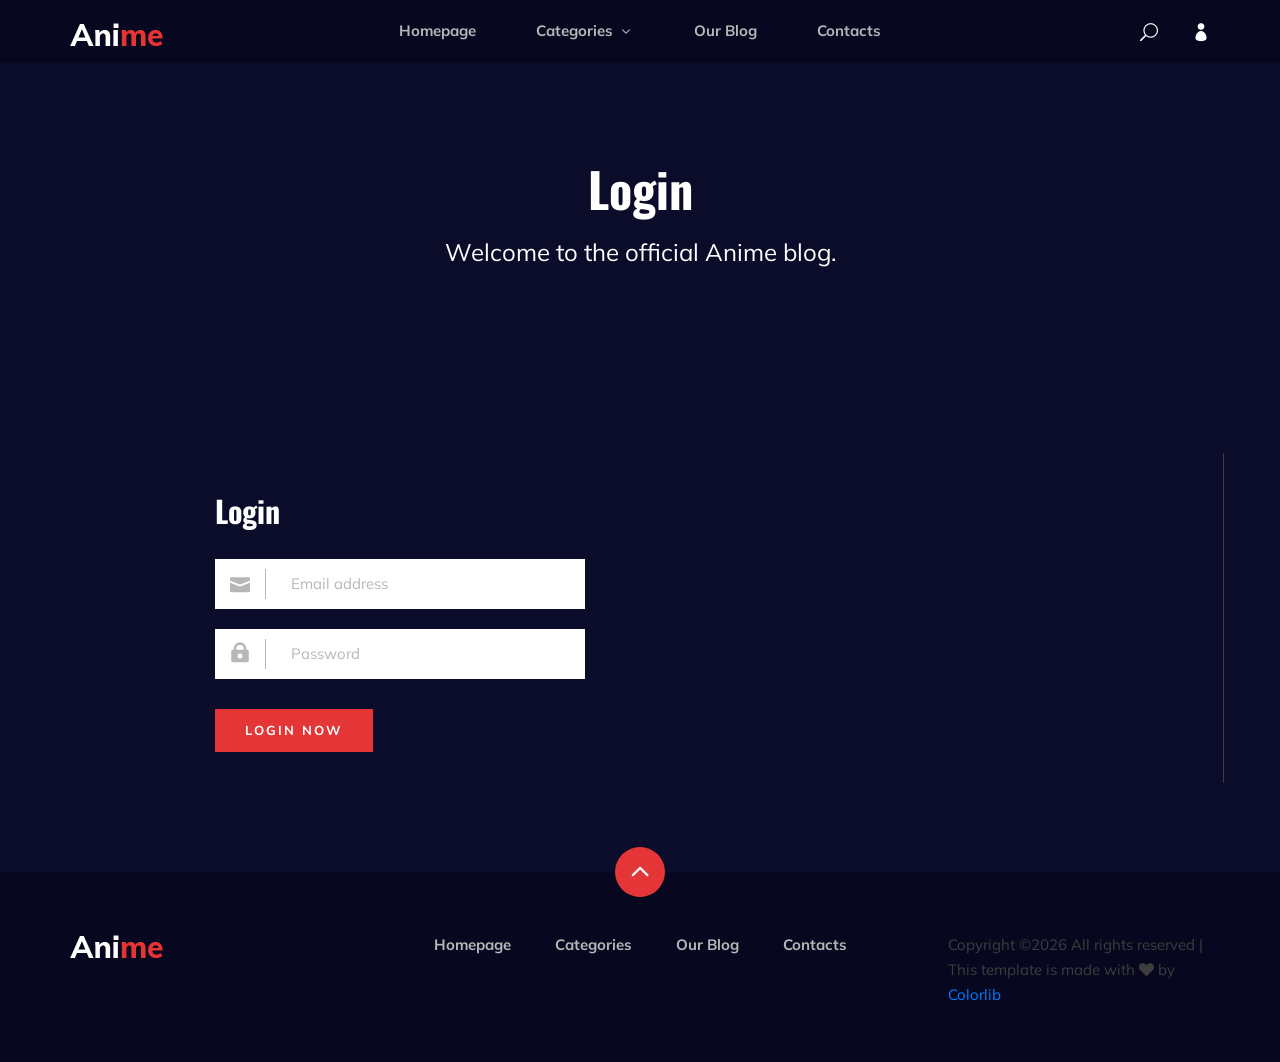
<file: login.html>
<!DOCTYPE html>
<html lang="zxx">

<head>
    <meta charset="UTF-8">
    <meta name="description" content="Anime Template">
    <meta name="keywords" content="Anime, unica, creative, html">
    <meta name="viewport" content="width=device-width, initial-scale=1.0">
    <meta http-equiv="X-UA-Compatible" content="ie=edge">
    <title>Anime | Template</title>

    <!-- Google Font -->
    <link href="https://fonts.googleapis.com/css2?family=Oswald:wght@300;400;500;600;700&display=swap" rel="stylesheet">
    <link href="https://fonts.googleapis.com/css2?family=Mulish:wght@300;400;500;600;700;800;900&display=swap"
        rel="stylesheet">
    <link rel="stylesheet" href="https://unpkg.com/swiper@8/swiper-bundle.min.css" />
    <!-- Css Styles -->
    <link rel="stylesheet" href="css/bootstrap.min.css" type="text/css">
    <link rel="stylesheet" href="css/font-awesome.min.css" type="text/css">
    <link rel="stylesheet" href="css/elegant-icons.css" type="text/css">
    <link rel="stylesheet" href="css/style.css" type="text/css">
</head>

<body>
    <!-- Page Preloder -->
    <div id="preloder" class="preloder">
        <div class="loader"></div>
    </div>

    <!-- Header Section Begin -->
    <header class="header">
        <div class="container">
            <div class="row">
                <div class="col-lg-2">
                    <div class="header__logo">
                        <a href="./index.html">
                            <img src="img/logo.png" alt="">
                        </a>
                    </div>
                </div>
                <div class="col-lg-8">
                    <div class="header__nav">
                        <nav class="header__menu mobile-menu">
                            <ul>
                                <li><a href="./index.html">Homepage</a></li>
                                <li><a href="./categories.html">Categories <span class="arrow_carrot-down"></span></a>
                                    <ul class="dropdown">
                                        <li><a href="./categories.html">Categories</a></li>
                                    </ul>
                                </li>
                                <li><a href="./blog.html">Our Blog</a></li>
                                <li><a href="#">Contacts</a></li>
                            </ul>
                        </nav>
                    </div>
                </div>
                <div class="col-lg-2">
                    <div class="header__right">
                        <a href="#" class="search-switch"><span class="icon_search"></span></a>
                        <a href="./login.html"><span class="icon_profile"></span></a>
                    </div>
                </div>
            </div>
            <div id="mobile-menu-wrap"></div>
        </div>
    </header>
    <!-- Header End -->

    <!-- Normal Breadcrumb Begin -->
    <section class="normal-breadcrumb set-bg" data-setbg="img/normal-breadcrumb.jpg">
        <div class="container">
            <div class="row">
                <div class="col-lg-12 text-center">
                    <div class="normal__breadcrumb__text">
                        <h2>Login</h2>
                        <p>Welcome to the official Anime blog.</p>
                    </div>
                </div>
            </div>
        </div>
    </section>
    <!-- Normal Breadcrumb End -->

    <!-- Login Section Begin -->
    <section class="login spad">
        <div class="container">
            <div class="row">
                <div class="col-lg-12">
                    <div class="login__form">
                        <h3>Login</h3>
                        <form action="#">
                            <div class="input__item">
                                <input type="text" placeholder="Email address">
                                <span class="icon_mail"></span>
                            </div>
                            <div class="input__item">
                                <input type="text" placeholder="Password">
                                <span class="icon_lock"></span>
                            </div>
                            <button type="submit" class="site-btn">Login Now</button>
                        </form>
                    </div>
                </div>
            </div>
        </div>
    </section>
    <!-- Login Section End -->

    <!-- Footer Section Begin -->
    <footer class="footer">
        <div class="page-up">
            <a href="#" id="scrollToTopButton"><span class="arrow_carrot-up"></span></a>
        </div>
        <div class="container">
            <div class="row">
                <div class="col-lg-3">
                    <div class="footer__logo">
                        <a href="./index.html"><img src="img/logo.png" alt=""></a>
                    </div>
                </div>
                <div class="col-lg-6">
                    <div class="footer__nav">
                        <ul>
                            <li class="active"><a href="./index.html">Homepage</a></li>
                            <li><a href="./categories.html">Categories</a></li>
                            <li><a href="./blog.html">Our Blog</a></li>
                            <li><a href="#">Contacts</a></li>
                        </ul>
                    </div>
                </div>
                <div class="col-lg-3">
                    <p><!-- Link back to Colorlib can't be removed. Template is licensed under CC BY 3.0. -->
                      Copyright &copy;<script>document.write(new Date().getFullYear());</script> All rights reserved | This template is made with <i class="fa fa-heart" aria-hidden="true"></i> by <a href="https://colorlib.com" target="_blank">Colorlib</a>
                      <!-- Link back to Colorlib can't be removed. Template is licensed under CC BY 3.0. --></p>

                  </div>
              </div>
          </div>
      </footer>
      <!-- Footer Section End -->

      <!-- Search model Begin -->
      <div class="search-model">
        <div class="h-100 d-flex align-items-center justify-content-center">
            <div class="search-close-switch"><i class="icon_close"></i></div>
            <form class="search-model-form">
                <input type="text" id="search-input" placeholder="Search here.....">
            </form>
        </div>
    </div>
    <!-- Search model end -->

    <!-- Js Plugins -->
</body>

</html>
</file>
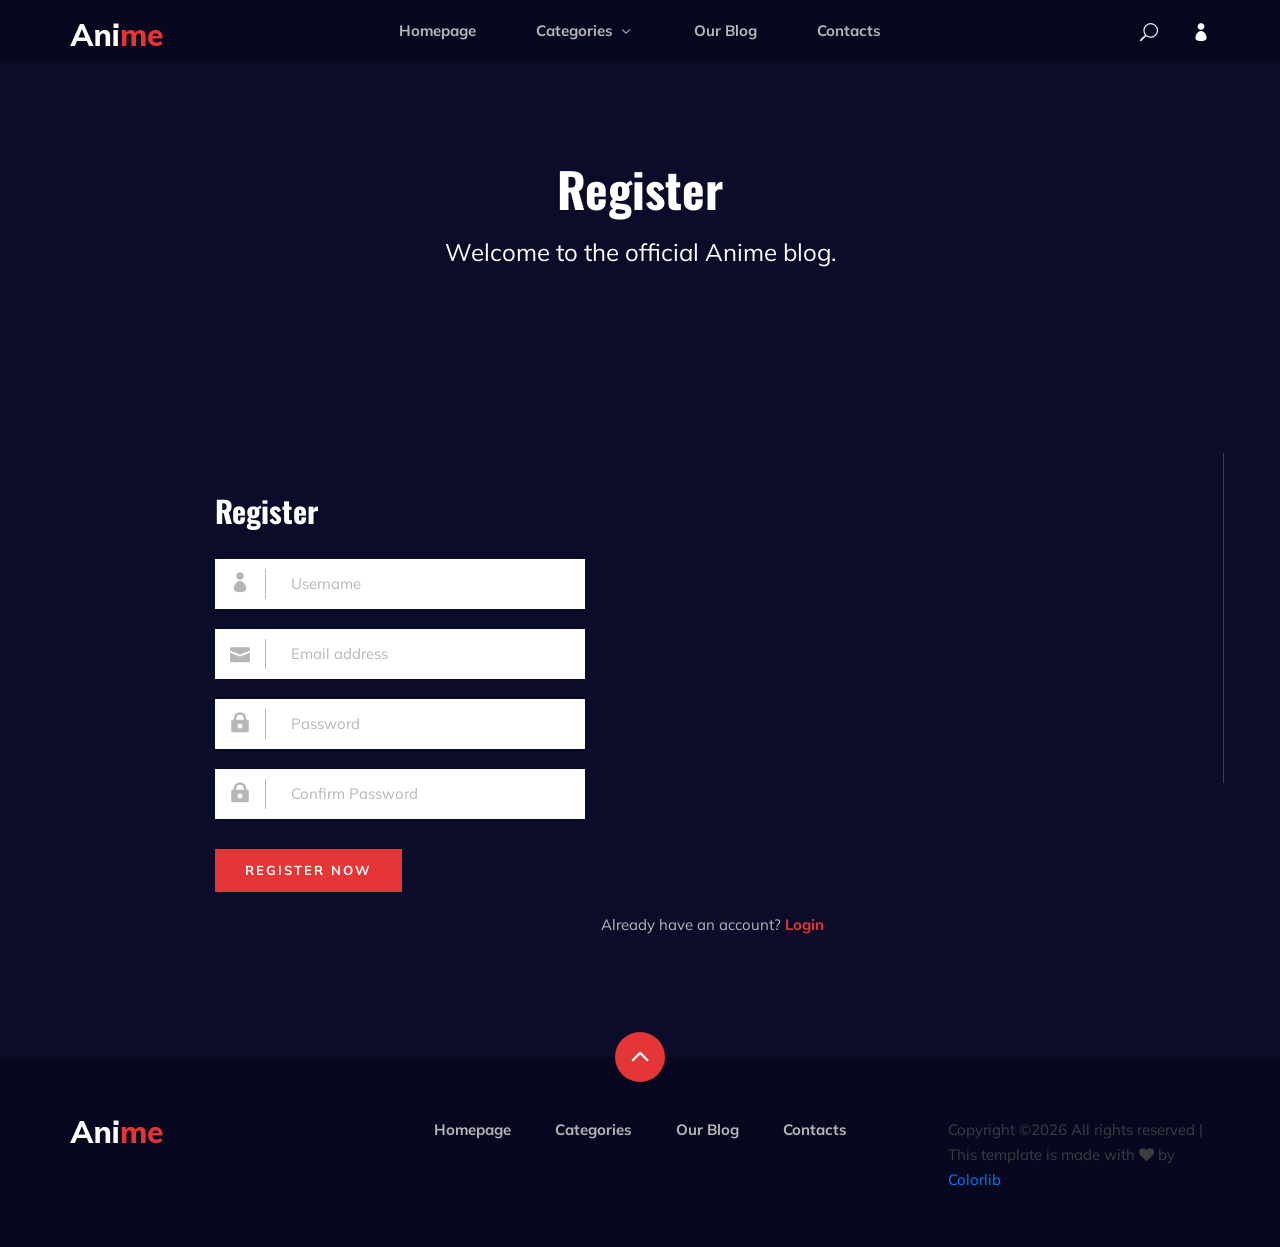
<file: register.html>
<!DOCTYPE html>
<html lang="zxx">

<head>
    <meta charset="UTF-8">
    <meta name="description" content="Anime Template">
    <meta name="keywords" content="Anime, unica, creative, html">
    <meta name="viewport" content="width=device-width, initial-scale=1.0">
    <meta http-equiv="X-UA-Compatible" content="ie=edge">
    <title>Anime | Template</title>

    <!-- Google Font -->
    <link href="https://fonts.googleapis.com/css2?family=Oswald:wght@300;400;500;600;700&display=swap" rel="stylesheet">
    <link href="https://fonts.googleapis.com/css2?family=Mulish:wght@300;400;500;600;700;800;900&display=swap"
        rel="stylesheet">
    <link rel="stylesheet" href="https://unpkg.com/swiper@8/swiper-bundle.min.css" />
    <!-- Css Styles -->
    <link rel="stylesheet" href="css/bootstrap.min.css" type="text/css">
    <link rel="stylesheet" href="css/font-awesome.min.css" type="text/css">
    <link rel="stylesheet" href="css/elegant-icons.css" type="text/css">
    <link rel="stylesheet" href="css/style.css" type="text/css">
    <style>
        .login__switch {
            text-align: center;
            margin-top: 20px;
        }
        .login__switch p {
            color: #b7b7b7;
            font-size: 15px;
            margin-bottom: 0;
        }
        .login__switch a {
            color: #e53637;
            font-weight: 700;
        }
        .login__switch a:hover {
            color: #fff;
        }
    </style>
</head>

<body>
    <!-- Page Preloder -->
    <div id="preloder" class="preloder">
        <div class="loader"></div>
    </div>

    <!-- Header Section Begin -->
    <header class="header">
        <div class="container">
            <div class="row">
                <div class="col-lg-2">
                    <div class="header__logo">
                        <a href="./index.html">
                            <img src="img/logo.png" alt="">
                        </a>
                    </div>
                </div>
                <div class="col-lg-8">
                    <div class="header__nav">
                        <nav class="header__menu mobile-menu">
                            <ul>
                                <li><a href="./index.html">Homepage</a></li>
                                <li><a href="./categories.html">Categories <span class="arrow_carrot-down"></span></a>
                                    <ul class="dropdown">
                                        <li><a href="./categories.html">Categories</a></li>
                                    </ul>
                                </li>
                                <li><a href="./blog.html">Our Blog</a></li>
                                <li><a href="#">Contacts</a></li>
                            </ul>
                        </nav>
                    </div>
                </div>
                <div class="col-lg-2">
                    <div class="header__right">
                        <a href="#" class="search-switch"><span class="icon_search"></span></a>
                        <a href="./login.html"><span class="icon_profile"></span></a>
                    </div>
                </div>
            </div>
            <div id="mobile-menu-wrap"></div>
        </div>
    </header>
    <!-- Header End -->

    <!-- Normal Breadcrumb Begin -->
    <section class="normal-breadcrumb set-bg" data-setbg="img/normal-breadcrumb.jpg">
        <div class="container">
            <div class="row">
                <div class="col-lg-12 text-center">
                    <div class="normal__breadcrumb__text">
                        <h2>Register</h2>
                        <p>Welcome to the official Anime blog.</p>
                    </div>
                </div>
            </div>
        </div>
    </section>
    <!-- Normal Breadcrumb End -->

    <!-- Register Section Begin -->
    <section class="login spad">
        <div class="container">
            <div class="row">
                <div class="col-lg-12">
                    <div class="login__form">
                        <h3>Register</h3>
                        <form action="#">
                            <div class="input__item">
                                <input type="text" placeholder="Username">
                                <span class="icon_profile"></span>
                            </div>
                            <div class="input__item">
                                <input type="text" placeholder="Email address">
                                <span class="icon_mail"></span>
                            </div>
                            <div class="input__item">
                                <input type="password" placeholder="Password">
                                <span class="icon_lock"></span>
                            </div>
                            <div class="input__item">
                                <input type="password" placeholder="Confirm Password">
                                <span class="icon_lock"></span>
                            </div>
                            <button type="submit" class="site-btn">Register Now</button>
                        </form>
                        <div class="login__switch">
                            <p>Already have an account? <a href="./login.html">Login</a></p>
                        </div>
                    </div>
                </div>
            </div>
        </div>
    </section>
    <!-- Register Section End -->

    <!-- Footer Section Begin -->
    <footer class="footer">
        <div class="page-up">
            <a href="#" id="scrollToTopButton"><span class="arrow_carrot-up"></span></a>
        </div>
        <div class="container">
            <div class="row">
                <div class="col-lg-3">
                    <div class="footer__logo">
                        <a href="./index.html"><img src="img/logo.png" alt=""></a>
                    </div>
                </div>
                <div class="col-lg-6">
                    <div class="footer__nav">
                        <ul>
                            <li class="active"><a href="./index.html">Homepage</a></li>
                            <li><a href="./categories.html">Categories</a></li>
                            <li><a href="./blog.html">Our Blog</a></li>
                            <li><a href="#">Contacts</a></li>
                        </ul>
                    </div>
                </div>
                <div class="col-lg-3">
                    <p><!-- Link back to Colorlib can't be removed. Template is licensed under CC BY 3.0. -->
                      Copyright &copy;<script>document.write(new Date().getFullYear());</script> All rights reserved | This template is made with <i class="fa fa-heart" aria-hidden="true"></i> by <a href="https://colorlib.com" target="_blank">Colorlib</a>
                      <!-- Link back to Colorlib can't be removed. Template is licensed under CC BY 3.0. --></p>

                  </div>
              </div>
          </div>
      </footer>
      <!-- Footer Section End -->

      <!-- Search model Begin -->
      <div class="search-model">
        <div class="h-100 d-flex align-items-center justify-content-center">
            <div class="search-close-switch"><i class="icon_close"></i></div>
            <form class="search-model-form">
                <input type="text" id="search-input" placeholder="Search here.....">
            </form>
        </div>
    </div>
    <!-- Search model end -->

    <!-- Js Plugins -->
</body>

</html>
</file>
<file: css/elegant-icons.css>
@font-face {
	font-family: 'ElegantIcons';
	src:url('../fonts/ElegantIcons.eot');
	src:url('../fonts/ElegantIcons.eot?#iefix') format('embedded-opentype'),
		url('../fonts/ElegantIcons.woff') format('woff'),
		url('../fonts/ElegantIcons.ttf') format('truetype'),
		url('../fonts/ElegantIcons.svg#ElegantIcons') format('svg');
	font-weight: normal;
	font-style: normal;
}

/* Use the following CSS code if you want to use data attributes for inserting your icons */
[data-icon]:before {
	font-family: 'ElegantIcons';
	content: attr(data-icon);
	speak: none;
	font-weight: normal;
	font-variant: normal;
	text-transform: none;
	line-height: 1;
	-webkit-font-smoothing: antialiased;
	-moz-osx-font-smoothing: grayscale;
}

/* Use the following CSS code if you want to have a class per icon */
/*
Instead of a list of all class selectors,
you can use the generic selector below, but it's slower:
[class*="your-class-prefix"] {
*/
.arrow_up, .arrow_down, .arrow_left, .arrow_right, .arrow_left-up, .arrow_right-up, .arrow_right-down, .arrow_left-down, .arrow-up-down, .arrow_up-down_alt, .arrow_left-right_alt, .arrow_left-right, .arrow_expand_alt2, .arrow_expand_alt, .arrow_condense, .arrow_expand, .arrow_move, .arrow_carrot-up, .arrow_carrot-down, .arrow_carrot-left, .arrow_carrot-right, .arrow_carrot-2up, .arrow_carrot-2down, .arrow_carrot-2left, .arrow_carrot-2right, .arrow_carrot-up_alt2, .arrow_carrot-down_alt2, .arrow_carrot-left_alt2, .arrow_carrot-right_alt2, .arrow_carrot-2up_alt2, .arrow_carrot-2down_alt2, .arrow_carrot-2left_alt2, .arrow_carrot-2right_alt2, .arrow_triangle-up, .arrow_triangle-down, .arrow_triangle-left, .arrow_triangle-right, .arrow_triangle-up_alt2, .arrow_triangle-down_alt2, .arrow_triangle-left_alt2, .arrow_triangle-right_alt2, .arrow_back, .icon_minus-06, .icon_plus, .icon_close, .icon_check, .icon_minus_alt2, .icon_plus_alt2, .icon_close_alt2, .icon_check_alt2, .icon_zoom-out_alt, .icon_zoom-in_alt, .icon_search, .icon_box-empty, .icon_box-selected, .icon_minus-box, .icon_plus-box, .icon_box-checked, .icon_circle-empty, .icon_circle-slelected, .icon_stop_alt2, .icon_stop, .icon_pause_alt2, .icon_pause, .icon_menu, .icon_menu-square_alt2, .icon_menu-circle_alt2, .icon_ul, .icon_ol, .icon_adjust-horiz, .icon_adjust-vert, .icon_document_alt, .icon_documents_alt, .icon_pencil, .icon_pencil-edit_alt, .icon_pencil-edit, .icon_folder-alt, .icon_folder-open_alt, .icon_folder-add_alt, .icon_info_alt, .icon_error-oct_alt, .icon_error-circle_alt, .icon_error-triangle_alt, .icon_question_alt2, .icon_question, .icon_comment_alt, .icon_chat_alt, .icon_vol-mute_alt, .icon_volume-low_alt, .icon_volume-high_alt, .icon_quotations, .icon_quotations_alt2, .icon_clock_alt, .icon_lock_alt, .icon_lock-open_alt, .icon_key_alt, .icon_cloud_alt, .icon_cloud-upload_alt, .icon_cloud-download_alt, .icon_image, .icon_images, .icon_lightbulb_alt, .icon_gift_alt, .icon_house_alt, .icon_genius, .icon_mobile, .icon_tablet, .icon_laptop, .icon_desktop, .icon_camera_alt, .icon_mail_alt, .icon_cone_alt, .icon_ribbon_alt, .icon_bag_alt, .icon_creditcard, .icon_cart_alt, .icon_paperclip, .icon_tag_alt, .icon_tags_alt, .icon_trash_alt, .icon_cursor_alt, .icon_mic_alt, .icon_compass_alt, .icon_pin_alt, .icon_pushpin_alt, .icon_map_alt, .icon_drawer_alt, .icon_toolbox_alt, .icon_book_alt, .icon_calendar, .icon_film, .icon_table, .icon_contacts_alt, .icon_headphones, .icon_lifesaver, .icon_piechart, .icon_refresh, .icon_link_alt, .icon_link, .icon_loading, .icon_blocked, .icon_archive_alt, .icon_heart_alt, .icon_star_alt, .icon_star-half_alt, .icon_star, .icon_star-half, .icon_tools, .icon_tool, .icon_cog, .icon_cogs, .arrow_up_alt, .arrow_down_alt, .arrow_left_alt, .arrow_right_alt, .arrow_left-up_alt, .arrow_right-up_alt, .arrow_right-down_alt, .arrow_left-down_alt, .arrow_condense_alt, .arrow_expand_alt3, .arrow_carrot_up_alt, .arrow_carrot-down_alt, .arrow_carrot-left_alt, .arrow_carrot-right_alt, .arrow_carrot-2up_alt, .arrow_carrot-2dwnn_alt, .arrow_carrot-2left_alt, .arrow_carrot-2right_alt, .arrow_triangle-up_alt, .arrow_triangle-down_alt, .arrow_triangle-left_alt, .arrow_triangle-right_alt, .icon_minus_alt, .icon_plus_alt, .icon_close_alt, .icon_check_alt, .icon_zoom-out, .icon_zoom-in, .icon_stop_alt, .icon_menu-square_alt, .icon_menu-circle_alt, .icon_document, .icon_documents, .icon_pencil_alt, .icon_folder, .icon_folder-open, .icon_folder-add, .icon_folder_upload, .icon_folder_download, .icon_info, .icon_error-circle, .icon_error-oct, .icon_error-triangle, .icon_question_alt, .icon_comment, .icon_chat, .icon_vol-mute, .icon_volume-low, .icon_volume-high, .icon_quotations_alt, .icon_clock, .icon_lock, .icon_lock-open, .icon_key, .icon_cloud, .icon_cloud-upload, .icon_cloud-download, .icon_lightbulb, .icon_gift, .icon_house, .icon_camera, .icon_mail, .icon_cone, .icon_ribbon, .icon_bag, .icon_cart, .icon_tag, .icon_tags, .icon_trash, .icon_cursor, .icon_mic, .icon_compass, .icon_pin, .icon_pushpin, .icon_map, .icon_drawer, .icon_toolbox, .icon_book, .icon_contacts, .icon_archive, .icon_heart, .icon_profile, .icon_group, .icon_grid-2x2, .icon_grid-3x3, .icon_music, .icon_pause_alt, .icon_phone, .icon_upload, .icon_download, .social_facebook, .social_twitter, .social_pinterest, .social_googleplus, .social_tumblr, .social_tumbleupon, .social_wordpress, .social_instagram, .social_dribbble, .social_vimeo, .social_linkedin, .social_rss, .social_deviantart, .social_share, .social_myspace, .social_skype, .social_youtube, .social_picassa, .social_googledrive, .social_flickr, .social_blogger, .social_spotify, .social_delicious, .social_facebook_circle, .social_twitter_circle, .social_pinterest_circle, .social_googleplus_circle, .social_tumblr_circle, .social_stumbleupon_circle, .social_wordpress_circle, .social_instagram_circle, .social_dribbble_circle, .social_vimeo_circle, .social_linkedin_circle, .social_rss_circle, .social_deviantart_circle, .social_share_circle, .social_myspace_circle, .social_skype_circle, .social_youtube_circle, .social_picassa_circle, .social_googledrive_alt2, .social_flickr_circle, .social_blogger_circle, .social_spotify_circle, .social_delicious_circle, .social_facebook_square, .social_twitter_square, .social_pinterest_square, .social_googleplus_square, .social_tumblr_square, .social_stumbleupon_square, .social_wordpress_square, .social_instagram_square, .social_dribbble_square, .social_vimeo_square, .social_linkedin_square, .social_rss_square, .social_deviantart_square, .social_share_square, .social_myspace_square, .social_skype_square, .social_youtube_square, .social_picassa_square, .social_googledrive_square, .social_flickr_square, .social_blogger_square, .social_spotify_square, .social_delicious_square, .icon_printer, .icon_calulator, .icon_building, .icon_floppy, .icon_drive, .icon_search-2, .icon_id, .icon_id-2, .icon_puzzle, .icon_like, .icon_dislike, .icon_mug, .icon_currency, .icon_wallet, .icon_pens, .icon_easel, .icon_flowchart, .icon_datareport, .icon_briefcase, .icon_shield, .icon_percent, .icon_globe, .icon_globe-2, .icon_target, .icon_hourglass, .icon_balance, .icon_rook, .icon_printer-alt, .icon_calculator_alt, .icon_building_alt, .icon_floppy_alt, .icon_drive_alt, .icon_search_alt, .icon_id_alt, .icon_id-2_alt, .icon_puzzle_alt, .icon_like_alt, .icon_dislike_alt, .icon_mug_alt, .icon_currency_alt, .icon_wallet_alt, .icon_pens_alt, .icon_easel_alt, .icon_flowchart_alt, .icon_datareport_alt, .icon_briefcase_alt, .icon_shield_alt, .icon_percent_alt, .icon_globe_alt, .icon_clipboard {
	font-family: 'ElegantIcons';
	speak: none;
	font-style: normal;
	font-weight: normal;
	font-variant: normal;
	text-transform: none;
	line-height: 1;
	-webkit-font-smoothing: antialiased;
}
.arrow_up:before {
	content: "\21";
}
.arrow_down:before {
	content: "\22";
}
.arrow_left:before {
	content: "\23";
}
.arrow_right:before {
	content: "\24";
}
.arrow_left-up:before {
	content: "\25";
}
.arrow_right-up:before {
	content: "\26";
}
.arrow_right-down:before {
	content: "\27";
}
.arrow_left-down:before {
	content: "\28";
}
.arrow-up-down:before {
	content: "\29";
}
.arrow_up-down_alt:before {
	content: "\2a";
}
.arrow_left-right_alt:before {
	content: "\2b";
}
.arrow_left-right:before {
	content: "\2c";
}
.arrow_expand_alt2:before {
	content: "\2d";
}
.arrow_expand_alt:before {
	content: "\2e";
}
.arrow_condense:before {
	content: "\2f";
}
.arrow_expand:before {
	content: "\30";
}
.arrow_move:before {
	content: "\31";
}
.arrow_carrot-up:before {
	content: "\32";
}
.arrow_carrot-down:before {
	content: "\33";
}
.arrow_carrot-left:before {
	content: "\34";
}
.arrow_carrot-right:before {
	content: "\35";
}
.arrow_carrot-2up:before {
	content: "\36";
}
.arrow_carrot-2down:before {
	content: "\37";
}
.arrow_carrot-2left:before {
	content: "\38";
}
.arrow_carrot-2right:before {
	content: "\39";
}
.arrow_carrot-up_alt2:before {
	content: "\3a";
}
.arrow_carrot-down_alt2:before {
	content: "\3b";
}
.arrow_carrot-left_alt2:before {
	content: "\3c";
}
.arrow_carrot-right_alt2:before {
	content: "\3d";
}
.arrow_carrot-2up_alt2:before {
	content: "\3e";
}
.arrow_carrot-2down_alt2:before {
	content: "\3f";
}
.arrow_carrot-2left_alt2:before {
	content: "\40";
}
.arrow_carrot-2right_alt2:before {
	content: "\41";
}
.arrow_triangle-up:before {
	content: "\42";
}
.arrow_triangle-down:before {
	content: "\43";
}
.arrow_triangle-left:before {
	content: "\44";
}
.arrow_triangle-right:before {
	content: "\45";
}
.arrow_triangle-up_alt2:before {
	content: "\46";
}
.arrow_triangle-down_alt2:before {
	content: "\47";
}
.arrow_triangle-left_alt2:before {
	content: "\48";
}
.arrow_triangle-right_alt2:before {
	content: "\49";
}
.arrow_back:before {
	content: "\4a";
}
.icon_minus-06:before {
	content: "\4b";
}
.icon_plus:before {
	content: "\4c";
}
.icon_close:before {
	content: "\4d";
}
.icon_check:before {
	content: "\4e";
}
.icon_minus_alt2:before {
	content: "\4f";
}
.icon_plus_alt2:before {
	content: "\50";
}
.icon_close_alt2:before {
	content: "\51";
}
.icon_check_alt2:before {
	content: "\52";
}
.icon_zoom-out_alt:before {
	content: "\53";
}
.icon_zoom-in_alt:before {
	content: "\54";
}
.icon_search:before {
	content: "\55";
}
.icon_box-empty:before {
	content: "\56";
}
.icon_box-selected:before {
	content: "\57";
}
.icon_minus-box:before {
	content: "\58";
}
.icon_plus-box:before {
	content: "\59";
}
.icon_box-checked:before {
	content: "\5a";
}
.icon_circle-empty:before {
	content: "\5b";
}
.icon_circle-slelected:before {
	content: "\5c";
}
.icon_stop_alt2:before {
	content: "\5d";
}
.icon_stop:before {
	content: "\5e";
}
.icon_pause_alt2:before {
	content: "\5f";
}
.icon_pause:before {
	content: "\60";
}
.icon_menu:before {
	content: "\61";
}
.icon_menu-square_alt2:before {
	content: "\62";
}
.icon_menu-circle_alt2:before {
	content: "\63";
}
.icon_ul:before {
	content: "\64";
}
.icon_ol:before {
	content: "\65";
}
.icon_adjust-horiz:before {
	content: "\66";
}
.icon_adjust-vert:before {
	content: "\67";
}
.icon_document_alt:before {
	content: "\68";
}
.icon_documents_alt:before {
	content: "\69";
}
.icon_pencil:before {
	content: "\6a";
}
.icon_pencil-edit_alt:before {
	content: "\6b";
}
.icon_pencil-edit:before {
	content: "\6c";
}
.icon_folder-alt:before {
	content: "\6d";
}
.icon_folder-open_alt:before {
	content: "\6e";
}
.icon_folder-add_alt:before {
	content: "\6f";
}
.icon_info_alt:before {
	content: "\70";
}
.icon_error-oct_alt:before {
	content: "\71";
}
.icon_error-circle_alt:before {
	content: "\72";
}
.icon_error-triangle_alt:before {
	content: "\73";
}
.icon_question_alt2:before {
	content: "\74";
}
.icon_question:before {
	content: "\75";
}
.icon_comment_alt:before {
	content: "\76";
}
.icon_chat_alt:before {
	content: "\77";
}
.icon_vol-mute_alt:before {
	content: "\78";
}
.icon_volume-low_alt:before {
	content: "\79";
}
.icon_volume-high_alt:before {
	content: "\7a";
}
.icon_quotations:before {
	content: "\7b";
}
.icon_quotations_alt2:before {
	content: "\7c";
}
.icon_clock_alt:before {
	content: "\7d";
}
.icon_lock_alt:before {
	content: "\7e";
}
.icon_lock-open_alt:before {
	content: "\e000";
}
.icon_key_alt:before {
	content: "\e001";
}
.icon_cloud_alt:before {
	content: "\e002";
}
.icon_cloud-upload_alt:before {
	content: "\e003";
}
.icon_cloud-download_alt:before {
	content: "\e004";
}
.icon_image:before {
	content: "\e005";
}
.icon_images:before {
	content: "\e006";
}
.icon_lightbulb_alt:before {
	content: "\e007";
}
.icon_gift_alt:before {
	content: "\e008";
}
.icon_house_alt:before {
	content: "\e009";
}
.icon_genius:before {
	content: "\e00a";
}
.icon_mobile:before {
	content: "\e00b";
}
.icon_tablet:before {
	content: "\e00c";
}
.icon_laptop:before {
	content: "\e00d";
}
.icon_desktop:before {
	content: "\e00e";
}
.icon_camera_alt:before {
	content: "\e00f";
}
.icon_mail_alt:before {
	content: "\e010";
}
.icon_cone_alt:before {
	content: "\e011";
}
.icon_ribbon_alt:before {
	content: "\e012";
}
.icon_bag_alt:before {
	content: "\e013";
}
.icon_creditcard:before {
	content: "\e014";
}
.icon_cart_alt:before {
	content: "\e015";
}
.icon_paperclip:before {
	content: "\e016";
}
.icon_tag_alt:before {
	content: "\e017";
}
.icon_tags_alt:before {
	content: "\e018";
}
.icon_trash_alt:before {
	content: "\e019";
}
.icon_cursor_alt:before {
	content: "\e01a";
}
.icon_mic_alt:before {
	content: "\e01b";
}
.icon_compass_alt:before {
	content: "\e01c";
}
.icon_pin_alt:before {
	content: "\e01d";
}
.icon_pushpin_alt:before {
	content: "\e01e";
}
.icon_map_alt:before {
	content: "\e01f";
}
.icon_drawer_alt:before {
	content: "\e020";
}
.icon_toolbox_alt:before {
	content: "\e021";
}
.icon_book_alt:before {
	content: "\e022";
}
.icon_calendar:before {
	content: "\e023";
}
.icon_film:before {
	content: "\e024";
}
.icon_table:before {
	content: "\e025";
}
.icon_contacts_alt:before {
	content: "\e026";
}
.icon_headphones:before {
	content: "\e027";
}
.icon_lifesaver:before {
	content: "\e028";
}
.icon_piechart:before {
	content: "\e029";
}
.icon_refresh:before {
	content: "\e02a";
}
.icon_link_alt:before {
	content: "\e02b";
}
.icon_link:before {
	content: "\e02c";
}
.icon_loading:before {
	content: "\e02d";
}
.icon_blocked:before {
	content: "\e02e";
}
.icon_archive_alt:before {
	content: "\e02f";
}
.icon_heart_alt:before {
	content: "\e030";
}
.icon_star_alt:before {
	content: "\e031";
}
.icon_star-half_alt:before {
	content: "\e032";
}
.icon_star:before {
	content: "\e033";
}
.icon_star-half:before {
	content: "\e034";
}
.icon_tools:before {
	content: "\e035";
}
.icon_tool:before {
	content: "\e036";
}
.icon_cog:before {
	content: "\e037";
}
.icon_cogs:before {
	content: "\e038";
}
.arrow_up_alt:before {
	content: "\e039";
}
.arrow_down_alt:before {
	content: "\e03a";
}
.arrow_left_alt:before {
	content: "\e03b";
}
.arrow_right_alt:before {
	content: "\e03c";
}
.arrow_left-up_alt:before {
	content: "\e03d";
}
.arrow_right-up_alt:before {
	content: "\e03e";
}
.arrow_right-down_alt:before {
	content: "\e03f";
}
.arrow_left-down_alt:before {
	content: "\e040";
}
.arrow_condense_alt:before {
	content: "\e041";
}
.arrow_expand_alt3:before {
	content: "\e042";
}
.arrow_carrot_up_alt:before {
	content: "\e043";
}
.arrow_carrot-down_alt:before {
	content: "\e044";
}
.arrow_carrot-left_alt:before {
	content: "\e045";
}
.arrow_carrot-right_alt:before {
	content: "\e046";
}
.arrow_carrot-2up_alt:before {
	content: "\e047";
}
.arrow_carrot-2dwnn_alt:before {
	content: "\e048";
}
.arrow_carrot-2left_alt:before {
	content: "\e049";
}
.arrow_carrot-2right_alt:before {
	content: "\e04a";
}
.arrow_triangle-up_alt:before {
	content: "\e04b";
}
.arrow_triangle-down_alt:before {
	content: "\e04c";
}
.arrow_triangle-left_alt:before {
	content: "\e04d";
}
.arrow_triangle-right_alt:before {
	content: "\e04e";
}
.icon_minus_alt:before {
	content: "\e04f";
}
.icon_plus_alt:before {
	content: "\e050";
}
.icon_close_alt:before {
	content: "\e051";
}
.icon_check_alt:before {
	content: "\e052";
}
.icon_zoom-out:before {
	content: "\e053";
}
.icon_zoom-in:before {
	content: "\e054";
}
.icon_stop_alt:before {
	content: "\e055";
}
.icon_menu-square_alt:before {
	content: "\e056";
}
.icon_menu-circle_alt:before {
	content: "\e057";
}
.icon_document:before {
	content: "\e058";
}
.icon_documents:before {
	content: "\e059";
}
.icon_pencil_alt:before {
	content: "\e05a";
}
.icon_folder:before {
	content: "\e05b";
}
.icon_folder-open:before {
	content: "\e05c";
}
.icon_folder-add:before {
	content: "\e05d";
}
.icon_folder_upload:before {
	content: "\e05e";
}
.icon_folder_download:before {
	content: "\e05f";
}
.icon_info:before {
	content: "\e060";
}
.icon_error-circle:before {
	content: "\e061";
}
.icon_error-oct:before {
	content: "\e062";
}
.icon_error-triangle:before {
	content: "\e063";
}
.icon_question_alt:before {
	content: "\e064";
}
.icon_comment:before {
	content: "\e065";
}
.icon_chat:before {
	content: "\e066";
}
.icon_vol-mute:before {
	content: "\e067";
}
.icon_volume-low:before {
	content: "\e068";
}
.icon_volume-high:before {
	content: "\e069";
}
.icon_quotations_alt:before {
	content: "\e06a";
}
.icon_clock:before {
	content: "\e06b";
}
.icon_lock:before {
	content: "\e06c";
}
.icon_lock-open:before {
	content: "\e06d";
}
.icon_key:before {
	content: "\e06e";
}
.icon_cloud:before {
	content: "\e06f";
}
.icon_cloud-upload:before {
	content: "\e070";
}
.icon_cloud-download:before {
	content: "\e071";
}
.icon_lightbulb:before {
	content: "\e072";
}
.icon_gift:before {
	content: "\e073";
}
.icon_house:before {
	content: "\e074";
}
.icon_camera:before {
	content: "\e075";
}
.icon_mail:before {
	content: "\e076";
}
.icon_cone:before {
	content: "\e077";
}
.icon_ribbon:before {
	content: "\e078";
}
.icon_bag:before {
	content: "\e079";
}
.icon_cart:before {
	content: "\e07a";
}
.icon_tag:before {
	content: "\e07b";
}
.icon_tags:before {
	content: "\e07c";
}
.icon_trash:before {
	content: "\e07d";
}
.icon_cursor:before {
	content: "\e07e";
}
.icon_mic:before {
	content: "\e07f";
}
.icon_compass:before {
	content: "\e080";
}
.icon_pin:before {
	content: "\e081";
}
.icon_pushpin:before {
	content: "\e082";
}
.icon_map:before {
	content: "\e083";
}
.icon_drawer:before {
	content: "\e084";
}
.icon_toolbox:before {
	content: "\e085";
}
.icon_book:before {
	content: "\e086";
}
.icon_contacts:before {
	content: "\e087";
}
.icon_archive:before {
	content: "\e088";
}
.icon_heart:before {
	content: "\e089";
}
.icon_profile:before {
	content: "\e08a";
}
.icon_group:before {
	content: "\e08b";
}
.icon_grid-2x2:before {
	content: "\e08c";
}
.icon_grid-3x3:before {
	content: "\e08d";
}
.icon_music:before {
	content: "\e08e";
}
.icon_pause_alt:before {
	content: "\e08f";
}
.icon_phone:before {
	content: "\e090";
}
.icon_upload:before {
	content: "\e091";
}
.icon_download:before {
	content: "\e092";
}
.social_facebook:before {
	content: "\e093";
}
.social_twitter:before {
	content: "\e094";
}
.social_pinterest:before {
	content: "\e095";
}
.social_googleplus:before {
	content: "\e096";
}
.social_tumblr:before {
	content: "\e097";
}
.social_tumbleupon:before {
	content: "\e098";
}
.social_wordpress:before {
	content: "\e099";
}
.social_instagram:before {
	content: "\e09a";
}
.social_dribbble:before {
	content: "\e09b";
}
.social_vimeo:before {
	content: "\e09c";
}
.social_linkedin:before {
	content: "\e09d";
}
.social_rss:before {
	content: "\e09e";
}
.social_deviantart:before {
	content: "\e09f";
}
.social_share:before {
	content: "\e0a0";
}
.social_myspace:before {
	content: "\e0a1";
}
.social_skype:before {
	content: "\e0a2";
}
.social_youtube:before {
	content: "\e0a3";
}
.social_picassa:before {
	content: "\e0a4";
}
.social_googledrive:before {
	content: "\e0a5";
}
.social_flickr:before {
	content: "\e0a6";
}
.social_blogger:before {
	content: "\e0a7";
}
.social_spotify:before {
	content: "\e0a8";
}
.social_delicious:before {
	content: "\e0a9";
}
.social_facebook_circle:before {
	content: "\e0aa";
}
.social_twitter_circle:before {
	content: "\e0ab";
}
.social_pinterest_circle:before {
	content: "\e0ac";
}
.social_googleplus_circle:before {
	content: "\e0ad";
}
.social_tumblr_circle:before {
	content: "\e0ae";
}
.social_stumbleupon_circle:before {
	content: "\e0af";
}
.social_wordpress_circle:before {
	content: "\e0b0";
}
.social_instagram_circle:before {
	content: "\e0b1";
}
.social_dribbble_circle:before {
	content: "\e0b2";
}
.social_vimeo_circle:before {
	content: "\e0b3";
}
.social_linkedin_circle:before {
	content: "\e0b4";
}
.social_rss_circle:before {
	content: "\e0b5";
}
.social_deviantart_circle:before {
	content: "\e0b6";
}
.social_share_circle:before {
	content: "\e0b7";
}
.social_myspace_circle:before {
	content: "\e0b8";
}
.social_skype_circle:before {
	content: "\e0b9";
}
.social_youtube_circle:before {
	content: "\e0ba";
}
.social_picassa_circle:before {
	content: "\e0bb";
}
.social_googledrive_alt2:before {
	content: "\e0bc";
}
.social_flickr_circle:before {
	content: "\e0bd";
}
.social_blogger_circle:before {
	content: "\e0be";
}
.social_spotify_circle:before {
	content: "\e0bf";
}
.social_delicious_circle:before {
	content: "\e0c0";
}
.social_facebook_square:before {
	content: "\e0c1";
}
.social_twitter_square:before {
	content: "\e0c2";
}
.social_pinterest_square:before {
	content: "\e0c3";
}
.social_googleplus_square:before {
	content: "\e0c4";
}
.social_tumblr_square:before {
	content: "\e0c5";
}
.social_stumbleupon_square:before {
	content: "\e0c6";
}
.social_wordpress_square:before {
	content: "\e0c7";
}
.social_instagram_square:before {
	content: "\e0c8";
}
.social_dribbble_square:before {
	content: "\e0c9";
}
.social_vimeo_square:before {
	content: "\e0ca";
}
.social_linkedin_square:before {
	content: "\e0cb";
}
.social_rss_square:before {
	content: "\e0cc";
}
.social_deviantart_square:before {
	content: "\e0cd";
}
.social_share_square:before {
	content: "\e0ce";
}
.social_myspace_square:before {
	content: "\e0cf";
}
.social_skype_square:before {
	content: "\e0d0";
}
.social_youtube_square:before {
	content: "\e0d1";
}
.social_picassa_square:before {
	content: "\e0d2";
}
.social_googledrive_square:before {
	content: "\e0d3";
}
.social_flickr_square:before {
	content: "\e0d4";
}
.social_blogger_square:before {
	content: "\e0d5";
}
.social_spotify_square:before {
	content: "\e0d6";
}
.social_delicious_square:before {
	content: "\e0d7";
}
.icon_printer:before {
	content: "\e103";
}
.icon_calulator:before {
	content: "\e0ee";
}
.icon_building:before {
	content: "\e0ef";
}
.icon_floppy:before {
	content: "\e0e8";
}
.icon_drive:before {
	content: "\e0ea";
}
.icon_search-2:before {
	content: "\e101";
}
.icon_id:before {
	content: "\e107";
}
.icon_id-2:before {
	content: "\e108";
}
.icon_puzzle:before {
	content: "\e102";
}
.icon_like:before {
	content: "\e106";
}
.icon_dislike:before {
	content: "\e0eb";
}
.icon_mug:before {
	content: "\e105";
}
.icon_currency:before {
	content: "\e0ed";
}
.icon_wallet:before {
	content: "\e100";
}
.icon_pens:before {
	content: "\e104";
}
.icon_easel:before {
	content: "\e0e9";
}
.icon_flowchart:before {
	content: "\e109";
}
.icon_datareport:before {
	content: "\e0ec";
}
.icon_briefcase:before {
	content: "\e0fe";
}
.icon_shield:before {
	content: "\e0f6";
}
.icon_percent:before {
	content: "\e0fb";
}
.icon_globe:before {
	content: "\e0e2";
}
.icon_globe-2:before {
	content: "\e0e3";
}
.icon_target:before {
	content: "\e0f5";
}
.icon_hourglass:before {
	content: "\e0e1";
}
.icon_balance:before {
	content: "\e0ff";
}
.icon_rook:before {
	content: "\e0f8";
}
.icon_printer-alt:before {
	content: "\e0fa";
}
.icon_calculator_alt:before {
	content: "\e0e7";
}
.icon_building_alt:before {
	content: "\e0fd";
}
.icon_floppy_alt:before {
	content: "\e0e4";
}
.icon_drive_alt:before {
	content: "\e0e5";
}
.icon_search_alt:before {
	content: "\e0f7";
}
.icon_id_alt:before {
	content: "\e0e0";
}
.icon_id-2_alt:before {
	content: "\e0fc";
}
.icon_puzzle_alt:before {
	content: "\e0f9";
}
.icon_like_alt:before {
	content: "\e0dd";
}
.icon_dislike_alt:before {
	content: "\e0f1";
}
.icon_mug_alt:before {
	content: "\e0dc";
}
.icon_currency_alt:before {
	content: "\e0f3";
}
.icon_wallet_alt:before {
	content: "\e0d8";
}
.icon_pens_alt:before {
	content: "\e0db";
}
.icon_easel_alt:before {
	content: "\e0f0";
}
.icon_flowchart_alt:before {
	content: "\e0df";
}
.icon_datareport_alt:before {
	content: "\e0f2";
}
.icon_briefcase_alt:before {
	content: "\e0f4";
}
.icon_shield_alt:before {
	content: "\e0d9";
}
.icon_percent_alt:before {
	content: "\e0da";
}
.icon_globe_alt:before {
	content: "\e0de";
}
.icon_clipboard:before {
	content: "\e0e6";
}


	.glyph {
		float: left;
		text-align: center;
		padding: .75em;
		margin: .4em 1.5em .75em 0;
		width: 6em;
text-shadow: none;
	}
        .glyph_big {
        font-size: 128px;
        color: #59c5dc;
        float: left;
        margin-right: 20px;
        }

        .glyph div { padding-bottom: 10px;}

	.glyph input {
		font-family: consolas, monospace;
		font-size: 12px;
		width: 100%;
		text-align: center;
		border: 0;
		box-shadow: 0 0 0 1px #ccc;
		padding: .2em;
                -moz-border-radius: 5px;
                -webkit-border-radius: 5px;
	}
	.centered {
		margin-left: auto;
		margin-right: auto;
	}
	.glyph .fs1 {
		font-size: 2em;
	}
</file>
<file: css/style.css>
html,body{height:100%;font-family:'Mulish', sans-serif;-webkit-font-smoothing:antialiased;background:#0b0c2a}h1,h2,h3,h4,h5,h6{margin:0;color:#111111;font-weight:400;font-family:'Mulish', sans-serif}h1{font-size:70px}h2{font-size:36px}h3{font-size:30px}h4{font-size:24px}h5{font-size:18px}h6{font-size:16px}p{font-size:15px;font-family:'Mulish', sans-serif;color:#3d3d3d;font-weight:400;line-height:25px;margin:0 0 15px 0}img{max-width:100%}input:focus,select:focus,button:focus,textarea:focus{outline:none}a:hover,a:focus{text-decoration:none;outline:none;color:#fff}ul,ol{padding:0;margin:0}.section-title{margin-bottom:30px}.section-title h4,.section-title h5{color:#fff;font-weight:600;line-height:21px;text-transform:uppercase;padding-left:20px;position:relative;font-family:'Oswald', sans-serif}.section-title h4:after,.section-title h5:after{position:absolute;left:0;top:-6px;height:32px;width:4px;background:#e53637;content:""}.set-bg{background-repeat:no-repeat;background-size:cover;background-position:top center}.spad{padding-top:100px;padding-bottom:100px}.text-white h1,.text-white h2,.text-white h3,.text-white h4,.text-white h5,.text-white h6,.text-white p,.text-white span,.text-white li,.text-white a{color:#fff}.primary-btn{display:inline-block;font-size:13px;font-weight:700;text-transform:uppercase;color:#fff;letter-spacing:2px}.primary-btn span{font-size:18px;margin-left:5px;position:relative;top:3px}.site-btn{font-size:13px;color:#fff;background:#e53637;font-weight:700;border:none;border-radius:2px;letter-spacing:2px;text-transform:uppercase;display:inline-block;padding:12px 30px}.preloder{position:fixed;width:100%;height:100%;top:0;left:0;z-index:999999;background:#000;visibility:hidden;opacity:0;transition:.2s}.preloder.active{visibility:visible;opacity:1}.loader{width:40px;height:40px;position:absolute;top:50%;left:50%;margin-top:-13px;margin-left:-13px;border-radius:60px;animation:loader 0.8s linear infinite;-webkit-animation:loader 0.8s linear infinite}@keyframes loader{0%{transform:rotate(0deg);border:4px solid #f44336;border-left-color:transparent}50%{transform:rotate(180deg);border:4px solid #673ab7;border-left-color:transparent}100%{transform:rotate(360deg);border:4px solid #f44336;border-left-color:transparent}}.spacial-controls{position:fixed;width:111px;height:91px;top:0;right:0;z-index:999}.spacial-controls .search-switch{display:block;height:100%;padding-top:30px;background:#323232;text-align:center;cursor:pointer}.search-model{display:none;position:fixed;width:100%;height:100%;left:0;top:0;background:#000;z-index:99999}.search-model-form{padding:0 15px}.search-model-form input{width:500px;font-size:40px;border:none;border-bottom:2px solid #333;background:0 0;color:#999}.search-close-switch{position:absolute;width:50px;height:50px;background:#333;color:#fff;text-align:center;border-radius:50%;font-size:28px;line-height:28px;top:30px;cursor:pointer;display:flex;align-items:center;justify-content:center}.header{background:#070720}.header__logo{padding:20px 0 17px}.header__logo a{display:inline-block}.header__menu{text-align:center}.header__menu ul li{list-style:none;display:inline-block;position:relative;margin-right:16px}.header__menu ul li.active a{background:#e53637;color:#fff}.header__menu ul li:hover a{color:#fff}.header__menu ul li:hover .dropdown{top:62px;opacity:1;visibility:visible}.header__menu ul li:hover .dropdown li a{background:transparent}.header__menu ul li:last-child{margin-right:0}.header__menu ul li .dropdown{position:absolute;left:0;top:82px;width:150px;background:#fff;text-align:left;padding:5px 0;z-index:9;opacity:0;visibility:hidden;transition:all,0.3s}.header__menu ul li .dropdown li{display:block;margin-right:0}.header__menu ul li .dropdown li a{font-size:14px;color:#111;font-weight:500;padding:5px 20px}.header__menu ul li a{font-size:15px;color:#b7b7b7;display:block;font-weight:700;transition:all,0.5s;padding:20px}.header__menu ul li a span{position:relative;font-size:17px;top:2px}.header__right{text-align:right;padding:20px 0 15px}.header__right a{display:inline-block;font-size:18px;color:#fff;margin-right:30px}.header__right a:last-child{margin-right:0}.slicknav_menu{display:none}.hero{padding-top:50px}.hero-box{position:relative}.hero-box .hero__slider-pagination{position:absolute;left:0;bottom:10px;width:100%;text-align:center}.hero-box .hero__slider-pagination span{height:8px;width:8px;background:#b7b7b7;border-radius:50%;margin-right:10px;opacity:1}.hero-box .hero__slider-pagination span.active{background:#ffffff}.hero-box .hero__slider-pagination span:last-child{margin-right:0}.hero-box .hero__slider-pagination span.swiper-pagination-bullet-active{background-color:white}.hero-box .hero__slider-arrow{font-size:36px;height:66px;width:66px;background:#0b0c2a;line-height:66px;text-align:center;color:#fff;transform:rotate(45deg);position:relative;z-index:4;position:absolute;left:-33px;top:50%;margin-top:-47px}.hero-box .hero__slider-arrow.arrow__next{left:auto;right:-33px}.hero-box .hero__slider-arrow:after{position:absolute;top:6px;left:0;right:0;height:54px;width:54px;background:rgba(255,255,255,0.1);content:"";z-index:-1;margin:0 auto}.hero-box .hero__slider-arrow span{transform:rotate(-45deg);display:block;z-index:1}.hero__items{padding:250px 0 42px 50px;border-radius:5px;position:relative}.hero__text{position:relative;z-index:9}.hero__text .label{font-size:13px;color:#e53637;background:#fff;padding:5px 14px 3px;display:inline-block;position:relative;top:-100px;opacity:0;transition:all,0.2s}.hero__text h2{color:#fff;font-size:42px;font-family:'Oswald', sans-serif;font-weight:700;line-height:52px;margin-top:35px;margin-bottom:8px;position:relative;top:-100px;opacity:0;transition:all,0.4s}.hero__text p{color:#fff;font-size:16px;margin-bottom:40px;position:relative;top:-100px;opacity:0;transition:all,0.6s}.hero__text a{position:relative;top:-100px;opacity:0;transition:all,0.8s}.hero__text a span{font-size:13px;color:#fff;background:#e53637;display:inline-block;font-weight:700;letter-spacing:2px;text-transform:uppercase;padding:14px 20px;border-radius:4px 0 0 4px;margin-right:1px}.hero__text a i{font-size:20px;display:inline-block;background:#e53637;padding:11px 5px 16px 8px;color:#fff;border-radius:0 4px 4px 0}.hero__text .show{opacity:1}.hero__slider{position:relative}.hero__slider .swiper-slide-active .hero__text .label{top:0;opacity:1}.hero__slider .swiper-slide-active .hero__text h2{top:0;opacity:1}.hero__slider .swiper-slide-active .hero__text p{top:0;opacity:1}.hero__slider .swiper-slide-active .hero__text a{top:0;opacity:1}.product{padding-bottom:60px;padding-top:80px}.product-page{padding-top:60px}.btn__all{text-align:right;margin-bottom:30px}.trending__product{margin-bottom:50px}.popular__product{margin-bottom:50px}.recent__product{margin-bottom:50px}.product__item{margin-bottom:30px}.product__item__pic{height:325px;position:relative;border-radius:5px}.product__item__pic img{position:absolute}.product__item__pic .ep{font-size:13px;color:#fff;background:#e53637;display:inline-block;padding:2px 12px;border-radius:4px;position:absolute;left:10px;top:10px}.product__item__pic .comment{font-size:13px;color:#fff;background:#3d3d3d;display:inline-block;padding:2px 10px;border-radius:4px;position:absolute;left:10px;bottom:10px}.product__item__pic .view{font-size:13px;color:#fff;background:#3d3d3d;display:inline-block;padding:2px 10px;border-radius:4px;position:absolute;right:10px;bottom:10px}.product__item__text{padding-top:20px}.product__item__text ul{margin-bottom:10px}.product__item__text ul li{list-style:none;font-size:10px;color:#fff;font-weight:700;padding:1px 10px;background:rgba(255,255,255,0.2);border-radius:50px;display:inline-block}.product__item__text h5 a{color:#fff;font-weight:700;line-height:26px}.product__sidebar .section-title h5{color:#fff;font-weight:600;font-family:'Oswald', sans-serif;line-height:21px;text-transform:uppercase;padding-left:20px;position:relative}.product__sidebar .section-title h5:after{position:absolute;left:0;top:-6px;height:32px;width:4px;background:#e53637;content:""}.product__sidebar__view{position:relative;margin-bottom:80px}.product__sidebar__view .filter__controls{position:absolute;right:0;top:-5px}.product__sidebar__view .filter__controls li{list-style:none;font-size:13px;color:#b7b7b7;display:inline-block;margin-right:7px;cursor:pointer}.product__sidebar__view .filter__controls li.active{color:#fff}.product__sidebar__view .filter__controls li:last-child{margin-right:0}.product__sidebar__view__item{height:190px;position:relative;border-radius:5px;margin-bottom:20px;background-repeat:no-repeat;background-size:cover}.product__sidebar__view__item::after{content:'';display:block;position:absolute;top:0;right:0;bottom:0;left:0;background:#000;background:linear-gradient(0deg, rgba(0,0,0,0.8) 0%, rgba(0,0,0,0.7) 23%, rgba(255,255,255,0) 100%);border-radius:5px;z-index:1}.product__sidebar__view__item img{position:absolute;top:0;left:0;bottom:0;right:0;z-index:0}.product__sidebar__view__item .ep{font-size:13px;color:#fff;background:#e53637;display:inline-block;padding:2px 12px;border-radius:4px;position:absolute;left:10px;top:10px;z-index:2}.product__sidebar__view__item .view{font-size:13px;color:#fff;background:#3d3d3d;display:inline-block;padding:2px 10px;border-radius:4px;position:absolute;right:10px;top:10px;z-index:2}.product__sidebar__view__item h5{position:absolute;left:0;bottom:25px;width:100%;padding:0 30px 0 20px;z-index:2}.product__sidebar__view__item h5 a{color:#fff;font-weight:700;line-height:26px}.product__sidebar__comment{margin-bottom:35px}.product__sidebar__comment__item{margin-bottom:20px;overflow:hidden}.product__sidebar__comment__item__pic{float:left;margin-right:15px}.product__sidebar__comment__item__text{overflow:hidden}.product__sidebar__comment__item__text ul{margin-bottom:10px}.product__sidebar__comment__item__text ul li{list-style:none;font-size:10px;color:#fff;font-weight:700;padding:1px 10px;background:rgba(255,255,255,0.2);border-radius:50px;display:inline-block}.product__sidebar__comment__item__text h5{margin-bottom:10px}.product__sidebar__comment__item__text h5 a{color:#fff;font-weight:700;line-height:26px}.product__sidebar__comment__item__text span{display:block;font-size:13px;color:#b7b7b7}.product__page__title{border-bottom:2px solid rgba(255,255,255,0.2);padding-bottom:10px;margin-bottom:30px}.product__page__title .section-title{margin-bottom:0}.product__page__title .product__page__filter{text-align:right}.product__page__title .product__page__filter p{color:#fff;display:inline-block;margin-bottom:0;margin-right:16px}.product__page__title .product__page__filter .nice-select{float:none;display:inline-block;font-size:15px;color:#3d3d3d;font-weight:700;border-radius:0;padding-left:15px;padding-right:40px;height:32px;line-height:32px}.product__page__title .product__page__filter .nice-select:after{border-bottom:2px solid #111;border-right:2px solid #111;height:8px;top:47%;width:8px;right:15px}.product__page__title .product__page__filter .nice-select .list{margin-top:0;border-radius:0}.product__pagination{padding-top:15px}.product__pagination a{display:inline-block;font-size:15px;color:#b7b7b7;font-weight:600;height:50px;width:50px;border:1px solid transparent;border-radius:50%;line-height:48px;text-align:center;transition:all,0.3s}.product__pagination a:hover{color:#ffffff}.product__pagination a.current-page{border:1px solid #ffffff}.product__pagination a i{color:#b7b7b7;font-size:15px}.anime-details{padding-top:60px}.anime__details__content{margin-bottom:65px}.anime__details__text{position:relative}.anime__details__text p{color:#b7b7b7;font-size:18px;line-height:30px}.anime__details__pic{height:440px;border-radius:5px;position:relative}.anime__details__pic .comment{font-size:13px;color:#fff;background:#3d3d3d;display:inline-block;padding:2px 10px;border-radius:4px;position:absolute;left:10px;bottom:25px}.anime__details__pic .view{font-size:13px;color:#fff;background:#3d3d3d;display:inline-block;padding:2px 10px;border-radius:4px;position:absolute;right:10px;bottom:25px}.anime__details__title{margin-bottom:20px}.anime__details__title h3{color:#fff;font-weight:700;margin-bottom:13px}.anime__details__title span{font-size:15px;color:#b7b7b7;display:block}.anime__details__rating{text-align:center;position:absolute;right:0;top:0}.anime__details__rating .rating i{font-size:24px;color:#e89f12;display:inline-block}.anime__details__rating span{display:block;font-size:18px;color:#b7b7b7}.anime__details__widget{margin-bottom:15px}.anime__details__widget ul{margin-bottom:20px}.anime__details__widget ul li{list-style:none;font-size:15px;color:#fff;line-height:30px;position:relative;padding-left:18px}.anime__details__widget ul li:before{position:absolute;left:0;top:12px;height:6px;width:6px;background:#b7b7b7;content:""}.anime__details__widget ul li span{color:#b7b7b7;width:115px;display:inline-block}.anime__details__btn .follow-btn{font-size:13px;color:#fff;background:#e53637;display:inline-block;font-weight:700;letter-spacing:2px;text-transform:uppercase;padding:14px 20px;border-radius:4px;margin-right:11px}.anime__details__btn .watch-btn span{font-size:13px;color:#fff;background:#e53637;display:inline-block;font-weight:700;letter-spacing:2px;text-transform:uppercase;padding:14px 20px;border-radius:4px 0 0 4px;margin-right:1px}.anime__details__btn .watch-btn i{font-size:20px;display:inline-block;background:#e53637;padding:11px 5px 16px 8px;color:#fff;border-radius:0 4px 4px 0}.anime__details__review{margin-bottom:55px}.anime__review__item{overflow:hidden;margin-bottom:15px}.anime__review__item__pic{float:left;margin-right:20px;position:relative}.anime__review__item__pic:before{position:absolute;right:-30px;top:15px;border-top:15px solid transparent;border-left:15px solid #1d1e39;content:"";transform:rotate(45deg)}.anime__review__item__pic img{height:50px;width:50px;border-radius:50%}.anime__review__item__text{overflow:hidden;background:#1d1e39;padding:18px 30px 16px 20px;border-radius:10px}.anime__review__item__text h6{color:#fff;font-weight:700;margin-bottom:10px}.anime__review__item__text h6 span{color:#b7b7b7;font-weight:400}.anime__review__item__text p{color:#b7b7b7;line-height:23px;margin-bottom:0}.anime__details__form form textarea{width:100%;font-size:15px;color:#b7b7b7;padding-left:20px;padding-top:12px;height:110px;border:none;border-radius:5px;resize:none;margin-bottom:24px}.anime__details__form form button{font-size:11px;color:#fff;font-weight:700;letter-spacing:2px;text-transform:uppercase;background:#e53637;border:none;padding:10px 15px;border-radius:2px}.anime__video__player{margin-bottom:70px}.anime__video__player .plyr--video{border-radius:5px;background:transparent}.anime__video__player .plyr audio,.anime__video__player .plyr iframe,.anime__video__player .plyr video{width:102%}.anime__video__player .plyr--full-ui.plyr--video .plyr__control--overlaid{display:block}.anime__video__player .plyr--video .plyr__control.plyr__tab-focus,.anime__video__player .plyr--video .plyr__control:hover,.anime__video__player .plyr--video .plyr__control[aria-expanded=true]{background:transparent}.anime__video__player .plyr--video .plyr__controls{background:transparent}.anime__video__player .plyr--video .plyr__progress__buffer{color:transparent}.anime__video__player .plyr--full-ui input[type=range]{color:#fff}.anime__video__player .plyr__controls .plyr__controls__item.plyr__progress__container{position:absolute;left:26px;bottom:45px;width:calc(100% - 60px)}.anime__video__player .plyr__menu{margin-right:70px}.anime__video__player .plyr__controls .plyr__controls__item:first-child{position:absolute;left:32px;bottom:8px}.anime__video__player .plyr__controls .plyr__controls__item:last-child{position:absolute;right:32px;bottom:8px}.anime__video__player .plyr__volume{position:absolute;width:auto;left:76px;bottom:8px}.anime__video__player .plyr__controls .plyr__controls__item.plyr__time{position:absolute;left:106px;bottom:12px}.anime__video__player .plyr__control--overlaid{background:transparent;background:var(--plyr-video-control-background-hover, var(--plyr-color-main, var(--plyr-color-main, transparent)))}.anime__video__player .plyr__control--overlaid svg{height:60px;width:50px}.anime__details__episodes{margin-bottom:35px}.anime__details__episodes a{display:inline-block;font-size:15px;color:#fff;background:rgba(255,255,255,0.2);padding:10px 20px;border-radius:4px;margin-right:15px;margin-bottom:20px;transition:all,0.3s}.anime__details__episodes a:hover{color:#000;background:#fff}.breadcrumb-option{padding-top:35px}.breadcrumb__links a{font-size:15px;color:#fff;margin-right:18px;display:inline-block;position:relative}.breadcrumb__links a i{margin-right:5px;color:#e53637}.breadcrumb__links a:after{position:absolute;right:-14px;top:0;content:'\f105';font-family:"FontAwesome"}.breadcrumb__links span{font-size:15px;color:#b7b7b7;display:inline-block}.normal-breadcrumb{height:300px;display:flex;align-items:center;justify-content:center}.normal__breadcrumb__text h2{color:#fff;font-size:48px;font-family:'Oswald', sans-serif;font-weight:700;margin-bottom:22px}.normal__breadcrumb__text p{color:#fff;font-size:24px;margin-bottom:0}.blog{padding-top:70px;padding-bottom:90px}.blog__item{height:580px;position:relative;margin-left:-10px;margin-right:-10px;margin-bottom:10px}.blog__item.small__item{height:285px}.blog__item.small__item .blog__item__text{padding:0 30px}.blog__item.small__item .blog__item__text p{margin-bottom:5px}.blog__item.small__item .blog__item__text h4 a{font-size:20px;line-height:30px}.blog__item__text{position:absolute;left:0;bottom:25px;text-align:center;width:100%;padding:0 105px}.blog__item__text p{color:#fff;margin-bottom:12px}.blog__item__text p span{color:#e53637;margin-right:5px}.blog__item__text h4 a{color:#fff;line-height:34px}.blog-details{padding-top:70px}.blog__details__title{text-align:center;margin-bottom:70px}.blog__details__title h6{font-size:15px;color:#fff;font-weight:700;text-transform:uppercase;margin-bottom:30px}.blog__details__title h6 span{color:#b7b7b7;font-weight:400;text-transform:none}.blog__details__title h2{color:#fff;font-size:48px;font-weight:700;line-height:60px;margin-bottom:38px}.blog__details__title .blog__details__social a{display:inline-block;font-size:15px;color:#fff;padding:16px 35px 14px 20px;border-radius:2px;margin-right:6px}.blog__details__title .blog__details__social a:last-child{margin-right:0}.blog__details__title .blog__details__social a.facebook{background:#3b5998}.blog__details__title .blog__details__social a.pinterest{background:#ca2027}.blog__details__title .blog__details__social a.linkedin{background:#0372b1}.blog__details__title .blog__details__social a.twitter{background:#39a1f2}.blog__details__title .blog__details__social a i{margin-right:6px}.blog__details__pic{margin-bottom:30px}.blog__details__pic img{min-width:100%}.blog__details__text{margin-bottom:40px}.blog__details__text p{color:#fff;font-size:17px;line-height:30px}.blog__details__item__text{margin-bottom:42px}.blog__details__item__text h4{color:#fff;font-weight:700;margin-bottom:35px}.blog__details__item__text img{min-width:100%;margin-bottom:26px}.blog__details__item__text p{color:#fff;font-size:17px;line-height:30px;margin-bottom:0}.blog__details__tags{margin-bottom:60px}.blog__details__tags a{display:inline-block;color:#b7b7b7;font-size:12px;font-weight:700;letter-spacing:2px;text-transform:uppercase;background:rgba(255,255,255,0.1);border-radius:2px;margin-right:6px;padding:6px 15px;margin-bottom:10px}.blog__details__tags a:last-child{margin-right:0}.blog__details__btns{border-top:1px solid rgba(255,255,255,0.2);border-bottom:1px solid rgba(255,255,255,0.2);padding:20px 0 15px;margin-bottom:65px}.blog__details__btns__item{margin-bottom:20px}.blog__details__btns__item.next__btn{text-align:right}.blog__details__btns__item h5 a{font-size:17px;letter-spacing:2px;color:#fff}.blog__details__btns__item h5 a span{font-size:30px;color:#b7b7b7;position:relative;top:8px}.blog__details__comment{border-bottom:1px solid rgba(255,255,255,0.1);padding-bottom:30px}.blog__details__comment h4{color:#fff;font-weight:700;margin-bottom:26px}.blog__details__comment__item{margin-bottom:40px;overflow:hidden}.blog__details__comment__item.blog__details__comment__item--reply{padding-left:112px}.blog__details__comment__item__pic{float:left;margin-right:40px}.blog__details__comment__item__text{overflow:hidden}.blog__details__comment__item__text span{font-size:14px;color:#b7b7b7;display:block;margin-bottom:10px}.blog__details__comment__item__text h5{color:#fff;font-weight:700;margin-bottom:10px}.blog__details__comment__item__text p{color:#b7b7b7;font-size:14px;line-height:22px;margin-bottom:25px}.blog__details__comment__item__text a{display:inline-block;color:#fff;background:rgba(255,255,255,0.1);padding:6px 20px;letter-spacing:2px;border-radius:2px;margin-right:14px;transition:all,0.3s}.blog__details__comment__item__text a:hover{background:#e53637}.blog__details__form{padding-top:50px}.blog__details__form h4{color:#fff;font-weight:700;margin-bottom:26px}.blog__details__form form input{height:50px;width:100%;background:#fff;font-size:15px;color:#a6a6a6;padding-left:20px;border-radius:2px;border:none;margin-bottom:30px}.blog__details__form form input::placeholder{color:#a6a6a6}.blog__details__form form textarea{height:115px;width:100%;background:#fff;font-size:15px;color:#a6a6a6;padding-left:20px;border-radius:2px;padding-top:12px;resize:none;border:none;margin-bottom:34px}.blog__details__form form textarea::placeholder{color:#a6a6a6}.login{padding-top:130px;padding-bottom:120px}.login__form{position:relative;padding-left:145px}.login__form:after{position:absolute;right:-14px;top:-40px;height:330px;width:1px;background:rgba(255,255,255,0.2);content:""}.login__form h3{color:#fff;font-weight:700;font-family:'Oswald', sans-serif;margin-bottom:30px}.login__form form .input__item{position:relative;width:370px;margin-bottom:20px}.login__form form .input__item:before{position:absolute;left:50px;top:10px;height:30px;width:1px;background:#b7b7b7;content:""}.login__form form .input__item input{height:50px;width:100%;font-size:15px;color:#b7b7b7;background:#fff;border:none;padding-left:76px}.login__form form .input__item input::placeholder{color:#b7b7b7}.login__form form .input__item span{color:#b7b7b7;font-size:20px;position:absolute;left:15px;top:13px}.login__form form button{border-radius:0;margin-top:10px}.login__form .forget_pass{font-size:15px;color:#fff;display:inline-block;position:absolute;right:60px;bottom:12px}.login__register{padding-left:30px}.login__register h3{color:#fff;font-weight:700;font-family:'Oswald', sans-serif;margin-bottom:30px}.login__register .primary-btn{background:#e53637;padding:12px 42px}.login__social{padding-top:52px}.login__social__links{text-align:center}.login__social__links span{color:#fff;display:block;font-size:13px;font-weight:700;letter-spacing:2px;text-transform:uppercase;margin-bottom:30px}.login__social__links ul li{list-style:none;margin-bottom:15px}.login__social__links ul li:last-child{margin-bottom:0}.login__social__links ul li a{color:#fff;display:block;font-size:13px;font-weight:700;letter-spacing:2px;text-transform:uppercase;width:460px;padding:14px 0;position:relative;margin:0 auto}.login__social__links ul li a.facebook{background:#4267b2}.login__social__links ul li a.google{background:#ff4343}.login__social__links ul li a.twitter{background:#1da1f2}.login__social__links ul li a i{font-size:20px;position:absolute;left:32px;top:14px}.signup{padding-top:130px;padding-bottom:150px}.signup .login__form:after{height:450px}.signup .login__form h5{font-size:15px;color:#fff;margin-top:36px}.signup .login__form h5 a{color:#e53637;font-weight:700}.signup .login__social__links{text-align:left;padding-left:40px}.signup .login__social__links h3{color:#fff;font-weight:700;font-family:'Oswald', sans-serif;margin-bottom:30px}.signup .login__social__links ul li a{margin:0;text-align:center}.footer{background:#070720;padding-top:60px;padding-bottom:40px;position:relative}.page-up{position:absolute;left:50%;top:-25px;margin-left:-25px}.page-up a{display:inline-block;font-size:36px;color:#fff;height:50px;width:50px;background:#e53637;line-height:50px;text-align:center;border-radius:50%}.page-up a span{position:relative;top:2px;left:-1px}.footer__nav{text-align:center}.footer__nav ul li{list-style:none;display:inline-block;position:relative;margin-right:40px}.footer__nav ul li:last-child{margin-right:0}.footer__nav ul li a{font-size:15px;color:#b7b7b7;display:block;font-weight:700}.footer__copyright__text{color:#b7b7b7;margin-bottom:0;text-align:right}.footer__copyright__text a{color:#e53637}@media only screen and (min-width: 1200px) and (max-width: 1300px){.hero{overflow:hidden}}@media only screen and (min-width: 1200px){.container{max-width:1170px}}@media only screen and (min-width: 992px) and (max-width: 1199px){.hero{overflow:hidden}.login__form{position:relative;padding-left:32px}.login__social__links ul li a{width:380px}.blog__item__text{padding:0 50px}}@media only screen and (min-width: 768px) and (max-width: 991px){.hero{overflow:hidden}.header{position:relative}.header .container{position:relative}.header__right{position:absolute;right:120px;top:-42px;padding:0}.header__menu{display:none}.slicknav_menu{background:transparent;padding:0;display:block}.slicknav_nav{position:absolute;left:0;top:60px;width:100%;background:#fff;padding:15px 30px;z-index:9}.slicknav_nav ul{margin:0}.slicknav_nav .slicknav_row,.slicknav_nav a{padding:7px 0;margin:0;color:#111;font-weight:600}.slicknav_btn{border-radius:0;background-color:#222;position:absolute;right:0;top:9px}.slicknav_nav .slicknav_arrow{color:#111}.slicknav_nav .slicknav_row:hover{border-radius:0;background:transparent;color:#111}.slicknav_nav a:hover{border-radius:0;background:transparent;color:#111}.product__sidebar{padding-top:50px}.footer__logo{text-align:center;margin-bottom:20px}.footer__nav{margin-bottom:15px}.footer__copyright__text{text-align:center}.anime__details__widget ul li span{width:90px}.anime__details__pic{margin-bottom:40px}.anime__details__sidebar{padding-top:50px}.login__form{padding-left:0;margin-bottom:40px}.login__form:after{display:none}.login__form form .input__item{width:auto}.login__register{padding-left:0}.signup .login__social__links{padding-left:0}}@media only screen and (max-width: 767px){.hero{overflow:hidden}.header{position:relative}.header .container{position:relative}.header__right{position:absolute;right:120px;top:-42px;padding:0}.header__menu{display:none}.slicknav_menu{background:transparent;padding:0;display:block}.slicknav_nav{position:absolute;left:0;top:60px;width:100%;background:#fff;padding:15px 30px;z-index:9}.slicknav_nav ul{margin:0}.slicknav_nav .slicknav_row,.slicknav_nav a{padding:7px 0;margin:0;color:#111;font-weight:600}.slicknav_btn{border-radius:0;background-color:#222;position:absolute;right:0;top:9px}.slicknav_nav .slicknav_arrow{color:#111}.slicknav_nav .slicknav_row:hover{border-radius:0;background:transparent;color:#111}.slicknav_nav a:hover{border-radius:0;background:transparent;color:#111}.product__sidebar{padding-top:50px}.footer__logo{text-align:center;margin-bottom:20px}.footer__nav{margin-bottom:15px}.footer__copyright__text{text-align:center}.blog__details__title h2{font-size:34px;line-height:normal}.anime__details__pic{margin-bottom:40px}.anime__details__sidebar{padding-top:50px}.btn__all{text-align:left}.product__page__title .section-title{margin-bottom:30px}.product__page__title .product__page__filter{text-align:left}.anime__details__rating{text-align:left;position:relative;margin-bottom:20px}.blog__details__social{overflow:hidden}.blog__details__title .blog__details__social a{margin-right:10px;margin-bottom:10px;width:calc(50% - 10px);float:left}.login__form{padding-left:0;margin-bottom:40px}.login__form:after{display:none}.login__form form .input__item{width:auto}.signup .login__social__links{padding-left:0}.login__social__links ul li a{width:auto}.blog__item__text{padding:0 30px}.login__register{padding-left:0}.product__sidebar__view .filter__controls li{margin-right:2px}.search-model-form input{width:100%}}@media only screen and (max-width: 479px){.hero__slider.owl-carousel .owl-nav{display:none}.hero__items{padding:250px 0 42px 15px}.hero__text h2{font-size:32px}.footer__nav ul li{margin-right:10px}.anime__details__btn .follow-btn{padding:14px 26px;margin-right:11px;margin-bottom:25px}.anime__details__widget ul li span{width:85px}.anime__video__player .plyr__volume{left:65px}.anime__video__player .plyr__controls .plyr__controls__item.plyr__time{left:95px}.anime__video__player .plyr__menu{margin-right:60px}.blog__details__title h2{font-size:30px;line-height:normal}.blog__details__title .blog__details__social a{padding:16px 25px 14px 20px}.blog__details__comment__item.blog__details__comment__item--reply{padding-left:0}.blog__details__comment__item__pic{margin-right:25px}.blog__details__comment__item__text a{margin-right:6px}.login__social__links ul li a i{left:20px}.login__form .forget_pass{position:relative;left:0;bottom:0;margin-top:25px}.header__right a{margin-right:10px}.anime__review__item__text h6 span{font-size:12px}.anime__review__item__text{padding:18px 20px 20px}}
/*# sourceMappingURL=style.css.map */
</file>
